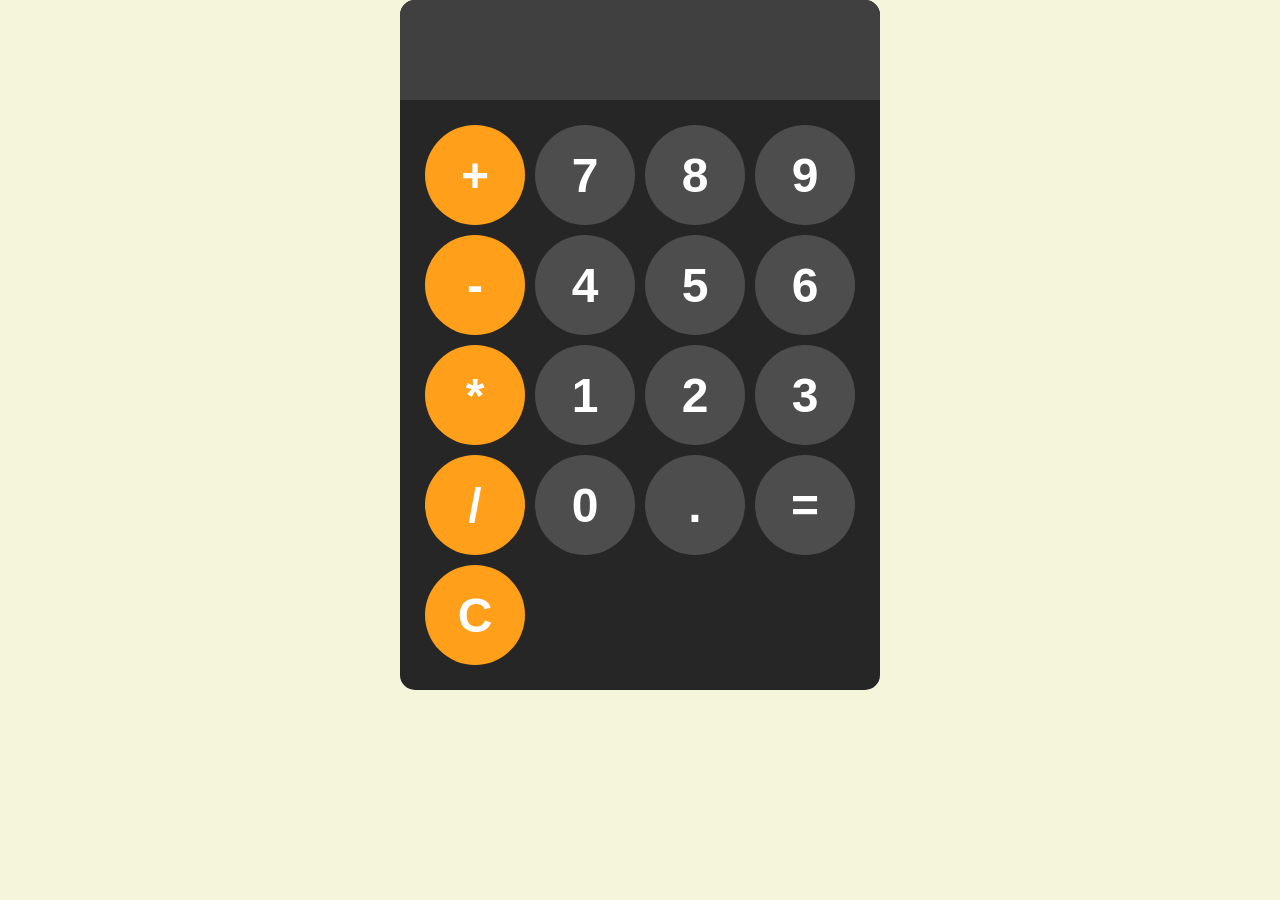
<file: calculator/index.html>
<!DOCTYPE html >
<html
lang="en">
<head>
    <meta charset="UTF-8">
    <meta name="viewport" content="width-device-width, initial - scale=1.0">
    <title>
        Document
    </title>
    <link rel="stylesheet" href="styles.css">
</head>
<body>

    <div id="calculator">
        <input id="display" readonly>
        <div id="keys">
            <button onclick="appendToDisplay('+')" class="operator-btn">+</button>
            <button onclick="appendToDisplay('7')">7</button>
            <button onclick="appendToDisplay('8')">8</button>
            <button onclick="appendToDisplay('9')">9</button>
            <button onclick="appendToDisplay('-')" class="operator-btn">-</button>
            <button onclick="appendToDisplay('4')">4</button>
            <button onclick="appendToDisplay('5')">5</button>
            <button onclick="appendToDisplay('6')">6</button>
            <button onclick="appendToDisplay('*')" class="operator-btn">*</button>
            <button onclick="appendToDisplay('1')">1</button>
            <button onclick="appendToDisplay('2')">2</button>
            <button onclick="appendToDisplay('3')">3</button>
            <button onclick="appendToDisplay('/')" class="operator-btn">/</button>
            <button onclick="appendToDisplay('0')">0</button>
            <button onclick="appendToDisplay('.')">.</button>
            <button onclick="calculate('=')">=</button>
            <button onclick="clearDisplay('C')" class="operator-btn">C</button>
        </div>
    </div>


    <script src="index.js"> </script>
</body>
</html>
</file>
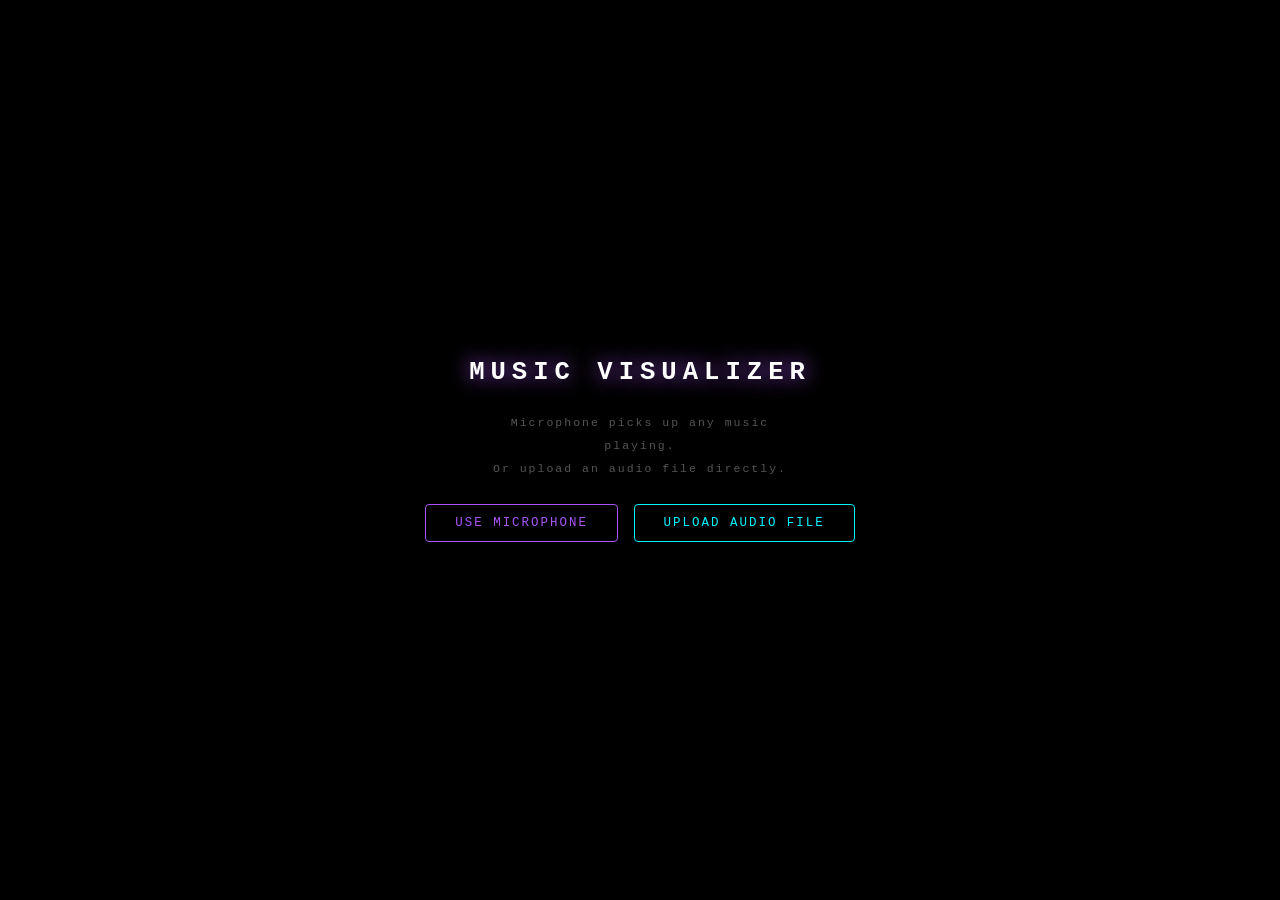
<file: projects/music-visualiser.html>
<!DOCTYPE html>
<html lang="en">
<head>
  <meta charset="UTF-8">
  <meta name="viewport" content="width=device-width, initial-scale=1.0">
  <title>Music Visualizer</title>
  <style>
    * { margin: 0; padding: 0; box-sizing: border-box; }
    body { background: #000; overflow: hidden; font-family: 'Courier New', monospace; }
    canvas { display: block; cursor: default; }

    #start-screen {
      position: fixed; inset: 0; background: #000;
      display: flex; flex-direction: column; align-items: center;
      justify-content: center; gap: 1.5rem; z-index: 50;
    }
    #start-screen h1 {
      color: #fff; font-size: 1.6rem; letter-spacing: 6px;
      text-transform: uppercase; text-shadow: 0 0 20px #a855f7;
    }
    #start-screen p {
      color: #555; font-size: 0.72rem; letter-spacing: 2px;
      text-align: center; max-width: 320px; line-height: 2;
    }
    .btn-row { display: flex; gap: 1rem; flex-wrap: wrap; justify-content: center; }
    .btn {
      padding: 0.7rem 1.8rem; font-family: 'Courier New', monospace;
      font-size: 0.78rem; letter-spacing: 2px; text-transform: uppercase;
      cursor: pointer; border-radius: 4px; transition: all 0.2s; border: 1px solid;
      background: transparent;
    }
    .btn-mic  { color: #a855f7; border-color: #a855f7; }
    .btn-mic:hover  { background: #a855f722; box-shadow: 0 0 20px #a855f744; }
    .btn-file { color: #00f5ff; border-color: #00f5ff; }
    .btn-file:hover { background: #00f5ff22; box-shadow: 0 0 20px #00f5ff44; }
    #file-input { display: none; }

    #hint {
      position: fixed; bottom: 18px; left: 50%; transform: translateX(-50%);
      color: rgba(255,255,255,0.18); font-size: 0.62rem; letter-spacing: 2px;
      text-transform: uppercase; pointer-events: none; white-space: nowrap;
    }
  </style>
</head>
<body>

<div id="start-screen">
  <h1>Music Visualizer</h1>
  <p>Microphone picks up any music playing.<br>Or upload an audio file directly.</p>
  <div class="btn-row">
    <button class="btn btn-mic"  id="btn-mic">Use Microphone</button>
    <button class="btn btn-file" id="btn-file">Upload Audio File</button>
  </div>
  <input type="file" id="file-input" accept="audio/*">
</div>

<canvas id="canvas"></canvas>
<div id="hint">Reacting to the beat</div>

<script>
const canvas = document.getElementById('canvas');
const ctx    = canvas.getContext('2d');

function resize() { canvas.width = window.innerWidth; canvas.height = window.innerHeight; }
resize();
window.addEventListener('resize', resize);

// ── Audio ──────────────────────────────────────────────────────────────────
let analyser, freqData, waveData, audioCtx;

function boot(source, connectOutput = false) {
  analyser = audioCtx.createAnalyser();
  analyser.fftSize = 2048;
  analyser.smoothingTimeConstant = 0.75;
  source.connect(analyser);
  if (connectOutput) analyser.connect(audioCtx.destination); // file only, muted for mic
  freqData = new Uint8Array(analyser.frequencyBinCount);
  waveData = new Uint8Array(analyser.fftSize);
  document.getElementById('start-screen').style.display = 'none';
  requestAnimationFrame(draw);
}

document.getElementById('btn-mic').onclick = async () => {
  audioCtx = new AudioContext();
  const stream = await navigator.mediaDevices.getUserMedia({ audio: true, video: false });
  boot(audioCtx.createMediaStreamSource(stream), false); // never plays back mic
};

document.getElementById('btn-file').onclick = () => document.getElementById('file-input').click();
document.getElementById('file-input').onchange = async (e) => {
  const file = e.target.files[0]; if (!file) return;
  audioCtx = new AudioContext();
  const src = audioCtx.createBufferSource();
  src.buffer = await audioCtx.decodeAudioData(await file.arrayBuffer());
  src.loop = true;
  src.start(0);
  boot(src, false); // silent — visuals only
};

// ── Beat detection ─────────────────────────────────────────────────────────
const bassHist = [];
let isBeat = false, beatCooldown = 0, beatFlash = 0, globalHue = 220;
let shakeX = 0, shakeY = 0;

function detectBeat() {
  const end = Math.floor(analyser.frequencyBinCount * 0.07);
  let e = 0;
  for (let i = 0; i < end; i++) e += freqData[i];
  e /= end;
  bassHist.push(e);
  if (bassHist.length > 50) bassHist.shift();
  const avg = bassHist.reduce((a,b)=>a+b,0) / bassHist.length;
  if (beatCooldown > 0) { beatCooldown--; isBeat = false; return e; }
  isBeat = e > avg * 1.35 && e > 65;
  if (isBeat) {
    beatFlash = 1;
    beatCooldown = 7;
    shakeX = (Math.random()-0.5) * 14;
    shakeY = (Math.random()-0.5) * 14;
    onBeat(e);
  }
  return e;
}

// ── Beat explosion — fires every detected beat ─────────────────────────────
function onBeat(energy) {
  const W = canvas.width, H = canvas.height;
  // Big center burst
  burst(W/2, H/2, 80, globalHue, 2.5);
  // 4 corner bursts
  burst(0,   0,   40, globalHue + 40,  2);
  burst(W,   0,   40, globalHue + 80,  2);
  burst(0,   H,   40, globalHue + 120, 2);
  burst(W,   H,   40, globalHue + 160, 2);
  // Random scatter bursts
  for (let i = 0; i < 5; i++) {
    burst(Math.random()*W, Math.random()*H, 30, globalHue + Math.random()*180, 1.8);
  }
  // Orb explosion — many at once
  for (let i = 0; i < 8; i++) spawnOrb(energy);
  // Starburst lines
  for (let i = 0; i < 12; i++) {
    const a = (i/12) * Math.PI * 2;
    starbursts.push({
      x: W/2, y: H/2,
      angle: a,
      len: 0,
      maxLen: 80 + Math.random() * (energy * 1.5),
      alpha: 1,
      hue: globalHue + i * 15,
      speed: 18 + Math.random() * 10,
    });
  }
}

// ── Starbursts ─────────────────────────────────────────────────────────────
const starbursts = [];

function tickStarbursts() {
  for (let i = starbursts.length-1; i >= 0; i--) {
    const s = starbursts[i];
    s.len += s.speed;
    s.alpha = 1 - s.len / s.maxLen;
    if (s.alpha <= 0) starbursts.splice(i, 1);
  }
}

function drawStarbursts() {
  for (const s of starbursts) {
    ctx.save();
    ctx.globalAlpha = s.alpha * 0.9;
    ctx.strokeStyle = `hsl(${s.hue},100%,75%)`;
    ctx.shadowBlur = 20; ctx.shadowColor = ctx.strokeStyle;
    ctx.lineWidth = 2 * s.alpha;
    ctx.beginPath();
    ctx.moveTo(s.x, s.y);
    ctx.lineTo(s.x + Math.cos(s.angle) * s.len, s.y + Math.sin(s.angle) * s.len);
    ctx.stroke();
    ctx.restore();
  }
}

// ── Particles ──────────────────────────────────────────────────────────────
const particles = [];

function burst(x, y, count, hue, speed = 1) {
  for (let i = 0; i < count; i++) {
    const a = Math.random() * Math.PI * 2;
    const s = (Math.random() * 5 + 1.5) * speed;
    particles.push({
      x, y,
      vx: Math.cos(a) * s, vy: Math.sin(a) * s,
      alpha: 1,
      size: Math.random() * 4 + 1,
      hue: hue + (Math.random()-0.5)*50,
      decay: 0.012 + Math.random()*0.015,
    });
  }
}

function tickParticles() {
  for (let i = particles.length-1; i >= 0; i--) {
    const p = particles[i];
    p.x += p.vx; p.y += p.vy;
    p.vy += 0.06; p.vx *= 0.99;
    p.alpha -= p.decay;
    if (p.alpha <= 0) particles.splice(i,1);
  }
}

function drawParticles() {
  for (const p of particles) {
    ctx.save();
    ctx.globalAlpha = p.alpha;
    ctx.fillStyle = `hsl(${p.hue},100%,65%)`;
    ctx.shadowBlur = 8; ctx.shadowColor = ctx.fillStyle;
    ctx.beginPath(); ctx.arc(p.x, p.y, p.size, 0, Math.PI*2); ctx.fill();
    ctx.restore();
  }
}

// ── Full-screen frequency bars (all 4 sides) ──────────────────────────────
function drawBars(energy) {
  const W = canvas.width, H = canvas.height;
  const bins = Math.min(analyser.frequencyBinCount, 256);

  // ── Bottom: bars rising up ──
  const bw = W / bins;
  for (let i = 0; i < bins; i++) {
    const amp = freqData[i] / 255;
    const bh  = amp * H * 0.9;
    const hue = globalHue + (i / bins) * 160;
    const x   = i * bw;
    const g   = ctx.createLinearGradient(0, H, 0, H - bh);
    g.addColorStop(0, `hsla(${hue},100%,50%,1)`);
    g.addColorStop(1, `hsla(${hue+40},100%,80%,0.2)`);
    ctx.save();
    ctx.fillStyle = g;
    ctx.shadowBlur = amp > 0.55 ? 22 : 7;
    ctx.shadowColor = `hsl(${hue},100%,60%)`;
    ctx.fillRect(x, H - bh, bw - 1, bh);
    ctx.restore();
    if (isBeat && amp > 0.55 && Math.random() < 0.3)
      burst(x + bw/2, H - bh, 10, hue, 1.8);
  }

  // ── Top: bars dropping down ──
  for (let i = 0; i < bins; i++) {
    const amp = freqData[i] / 255;
    const bh  = amp * H * 0.9;
    const hue = globalHue + 60 + (i / bins) * 160;
    const x   = i * bw;
    const g   = ctx.createLinearGradient(0, 0, 0, bh);
    g.addColorStop(0, `hsla(${hue},100%,50%,1)`);
    g.addColorStop(1, `hsla(${hue+40},100%,80%,0.2)`);
    ctx.save();
    ctx.fillStyle = g;
    ctx.shadowBlur = amp > 0.55 ? 22 : 7;
    ctx.shadowColor = `hsl(${hue},100%,60%)`;
    ctx.fillRect(x, 0, bw - 1, bh);
    ctx.restore();
    if (isBeat && amp > 0.55 && Math.random() < 0.3)
      burst(x + bw/2, bh, 10, hue, 1.8);
  }

  // ── Left: bars going right ──
  const bh2 = H / bins;
  for (let i = 0; i < bins; i++) {
    const amp = freqData[i] / 255;
    const bw2 = amp * W * 0.9;
    const hue = globalHue + 120 + (i / bins) * 160;
    const y   = i * bh2;
    const g   = ctx.createLinearGradient(0, 0, bw2, 0);
    g.addColorStop(0, `hsla(${hue},100%,50%,1)`);
    g.addColorStop(1, `hsla(${hue+40},100%,80%,0.2)`);
    ctx.save();
    ctx.fillStyle = g;
    ctx.shadowBlur = amp > 0.55 ? 22 : 7;
    ctx.shadowColor = `hsl(${hue},100%,60%)`;
    ctx.fillRect(0, y, bw2, bh2 - 1);
    ctx.restore();
    if (isBeat && amp > 0.55 && Math.random() < 0.3)
      burst(bw2, y + bh2/2, 10, hue, 1.8);
  }

  // ── Right: bars going left ──
  for (let i = 0; i < bins; i++) {
    const amp = freqData[i] / 255;
    const bw2 = amp * W * 0.9;
    const hue = globalHue + 180 + (i / bins) * 160;
    const y   = i * bh2;
    const g   = ctx.createLinearGradient(W, 0, W - bw2, 0);
    g.addColorStop(0, `hsla(${hue},100%,50%,1)`);
    g.addColorStop(1, `hsla(${hue+40},100%,80%,0.2)`);
    ctx.save();
    ctx.fillStyle = g;
    ctx.shadowBlur = amp > 0.55 ? 22 : 7;
    ctx.shadowColor = `hsl(${hue},100%,60%)`;
    ctx.fillRect(W - bw2, y, bw2, bh2 - 1);
    ctx.restore();
    if (isBeat && amp > 0.55 && Math.random() < 0.3)
      burst(W - bw2, y + bh2/2, 10, hue, 1.8);
  }
}

// ── Full-width waveform ────────────────────────────────────────────────────
function drawWaveform() {
  analyser.getByteTimeDomainData(waveData);
  const W = canvas.width, H = canvas.height;
  const mid = H * 0.5;
  const sliceW = W / waveData.length;

  ctx.save();
  ctx.lineWidth = isBeat ? 3 : 1.5;
  ctx.strokeStyle = `hsl(${globalHue + 90},100%,70%)`;
  ctx.shadowBlur = isBeat ? 24 : 10;
  ctx.shadowColor = ctx.strokeStyle;
  ctx.globalAlpha = 0.7;
  ctx.beginPath();

  for (let i = 0; i < waveData.length; i++) {
    const v = waveData[i] / 128 - 1;
    const x = i * sliceW;
    const y = mid + v * H * 0.25;
    i === 0 ? ctx.moveTo(x, y) : ctx.lineTo(x, y);
  }
  ctx.stroke();
  ctx.restore();
}

// ── Floating energy orbs (beat-spawned) ───────────────────────────────────
const orbs = [];
let orbTimer = 0;

function spawnOrb(energy) {
  orbs.push({
    x: Math.random() * canvas.width,
    y: canvas.height + 20,
    vy: -(1.5 + Math.random() * 2),
    r: 8 + energy * 0.2,
    hue: globalHue + Math.random() * 80 - 40,
    alpha: 0.8,
  });
}

function tickOrbs() {
  for (let i = orbs.length-1; i >= 0; i--) {
    const o = orbs[i];
    o.y += o.vy;
    o.alpha -= 0.006;
    o.r *= 0.995;
    if (o.alpha <= 0 || o.y < -20) orbs.splice(i,1);
  }
}

function drawOrbs() {
  for (const o of orbs) {
    const g = ctx.createRadialGradient(o.x, o.y, 0, o.x, o.y, o.r);
    g.addColorStop(0, `hsla(${o.hue},100%,90%,${o.alpha})`);
    g.addColorStop(0.5, `hsla(${o.hue},100%,55%,${o.alpha*0.5})`);
    g.addColorStop(1, `hsla(${o.hue},100%,30%,0)`);
    ctx.save();
    ctx.fillStyle = g;
    ctx.shadowBlur = 20; ctx.shadowColor = `hsl(${o.hue},100%,60%)`;
    ctx.beginPath(); ctx.arc(o.x, o.y, o.r, 0, Math.PI*2); ctx.fill();
    ctx.restore();
  }
}

// ── Beat flash across whole screen ────────────────────────────────────────
function drawBeatFlash() {
  if (beatFlash <= 0.01) return;
  ctx.save();
  // bright white snap then color wash
  ctx.fillStyle = `hsla(0,0%,100%,${beatFlash * 0.18})`;
  ctx.fillRect(0, 0, canvas.width, canvas.height);
  ctx.fillStyle = `hsla(${globalHue},100%,70%,${beatFlash * 0.22})`;
  ctx.fillRect(0, 0, canvas.width, canvas.height);
  beatFlash *= 0.68;
  ctx.restore();
}

// ── HUD corners ───────────────────────────────────────────────────────────
function drawCorners() {
  const c = `hsla(${globalHue},100%,65%,0.35)`;
  const s = 22, p = 14;
  const W = canvas.width, H = canvas.height;
  ctx.save();
  ctx.strokeStyle = c; ctx.lineWidth = 1.5;
  ctx.shadowBlur = 6; ctx.shadowColor = c;
  [[p,p,1,1],[W-p,p,-1,1],[p,H-p,1,-1],[W-p,H-p,-1,-1]].forEach(([x,y,dx,dy]) => {
    ctx.beginPath(); ctx.moveTo(x+dx*s,y); ctx.lineTo(x,y); ctx.lineTo(x,y+dy*s); ctx.stroke();
  });
  ctx.restore();
}

// ── Main loop ─────────────────────────────────────────────────────────────
function draw() {
  requestAnimationFrame(draw);
  if (!analyser) return;

  analyser.getByteFrequencyData(freqData);
  const energy = detectBeat();

  // Hue drift
  globalHue = (globalHue + 0.3 + (isBeat ? 1.5 : 0)) % 360;

  // Screen shake — decay
  shakeX *= 0.75; shakeY *= 0.75;
  ctx.save();
  ctx.translate(shakeX, shakeY);

  // Background — slow fade keeps trails
  ctx.fillStyle = `rgba(0,0,6,${isBeat ? 0.4 : 0.18})`;
  ctx.fillRect(-20, -20, canvas.width+40, canvas.height+40);

  drawBeatFlash();
  drawBars(energy);
  drawWaveform();

  // Spawn orbs regularly too
  orbTimer++;
  if (orbTimer % 25 === 0) { spawnOrb(energy); orbTimer = 0; }

  tickOrbs();       drawOrbs();
  tickStarbursts(); drawStarbursts();
  tickParticles();  drawParticles();
  drawCorners();
  ctx.restore();
}
</script>
</body>
</html>
</file>
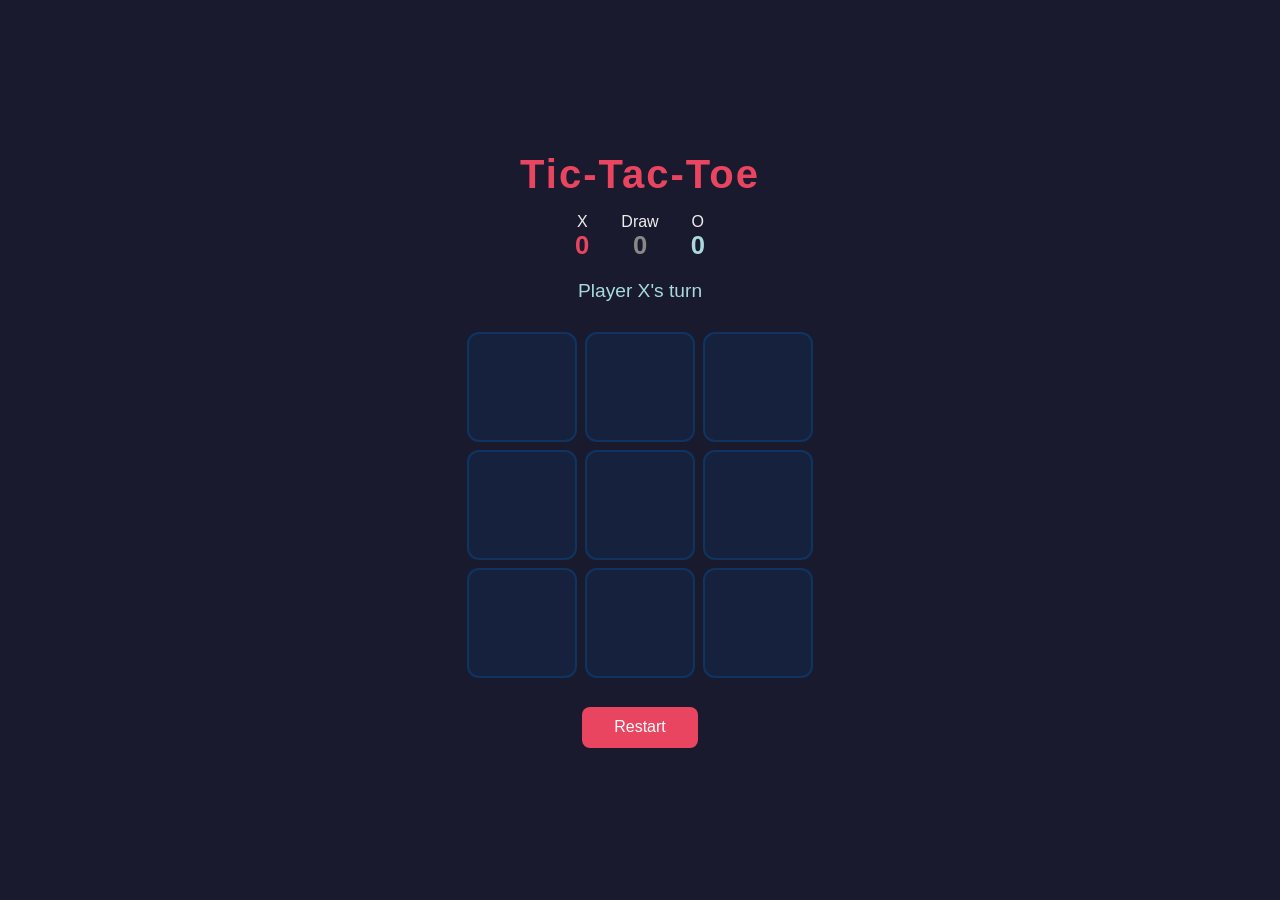
<file: projects/tictactoe.html>
<!DOCTYPE html>
<html lang="en">
<head>
  <meta charset="UTF-8">
  <meta name="viewport" content="width=device-width, initial-scale=1.0">
  <title>Tic-Tac-Toe</title>
  <style>
    * { box-sizing: border-box; margin: 0; padding: 0; }

    body {
      font-family: 'Segoe UI', sans-serif;
      background: #1a1a2e;
      display: flex;
      flex-direction: column;
      align-items: center;
      justify-content: center;
      min-height: 100vh;
      color: #eee;
    }

    h1 {
      font-size: 2.5rem;
      margin-bottom: 1rem;
      letter-spacing: 2px;
      color: #e94560;
    }

    #status {
      font-size: 1.2rem;
      margin-bottom: 1.5rem;
      min-height: 1.5em;
      color: #a8dadc;
    }

    #board {
      display: grid;
      grid-template-columns: repeat(3, 110px);
      grid-template-rows: repeat(3, 110px);
      gap: 8px;
    }

    .cell {
      background: #16213e;
      border: 2px solid #0f3460;
      border-radius: 12px;
      display: flex;
      align-items: center;
      justify-content: center;
      font-size: 3rem;
      cursor: pointer;
      transition: background 0.15s, transform 0.1s;
      user-select: none;
    }

    .cell:hover:not(.taken) {
      background: #0f3460;
      transform: scale(1.05);
    }

    .cell.x { color: #e94560; }
    .cell.o { color: #a8dadc; }

    .cell.win {
      background: #0f3460;
      border-color: #e94560;
      animation: pulse 0.5s ease;
    }

    @keyframes pulse {
      0%   { transform: scale(1); }
      50%  { transform: scale(1.1); }
      100% { transform: scale(1); }
    }

    #restart {
      margin-top: 1.8rem;
      padding: 0.7rem 2rem;
      font-size: 1rem;
      background: #e94560;
      color: #fff;
      border: none;
      border-radius: 8px;
      cursor: pointer;
      transition: background 0.15s;
    }

    #restart:hover { background: #c73652; }

    #scores {
      display: flex;
      gap: 2rem;
      margin-bottom: 1.2rem;
      font-size: 1rem;
    }

    .score-box {
      text-align: center;
    }

    .score-box span {
      display: block;
      font-size: 1.6rem;
      font-weight: bold;
    }

    .score-box.x-score span { color: #e94560; }
    .score-box.o-score span { color: #a8dadc; }
    .score-box.draw-score span { color: #888; }
  </style>
</head>
<body>

  <h1>Tic-Tac-Toe</h1>

  <div id="scores">
    <div class="score-box x-score">X <span id="score-x">0</span></div>
    <div class="score-box draw-score">Draw <span id="score-draw">0</span></div>
    <div class="score-box o-score">O <span id="score-o">0</span></div>
  </div>

  <div id="status">Player X's turn</div>

  <div id="board">
    <div class="cell" data-i="0"></div>
    <div class="cell" data-i="1"></div>
    <div class="cell" data-i="2"></div>
    <div class="cell" data-i="3"></div>
    <div class="cell" data-i="4"></div>
    <div class="cell" data-i="5"></div>
    <div class="cell" data-i="6"></div>
    <div class="cell" data-i="7"></div>
    <div class="cell" data-i="8"></div>
  </div>

  <button id="restart">Restart</button>

  <script>
    const WINS = [
      [0,1,2],[3,4,5],[6,7,8],
      [0,3,6],[1,4,7],[2,5,8],
      [0,4,8],[2,4,6]
    ];

    let board, current, gameOver, scores;

    function init() {
      board = Array(9).fill('');
      current = 'X';
      gameOver = false;
      scores = scores || { X: 0, O: 0, draw: 0 };
      render();
      document.getElementById('status').textContent = "Player X's turn";
    }

    function render() {
      document.querySelectorAll('.cell').forEach(cell => {
        const i = +cell.dataset.i;
        cell.textContent = board[i];
        cell.className = 'cell' + (board[i] ? ` ${board[i].toLowerCase()} taken` : '');
      });
    }

    function checkWinner() {
      for (const [a, b, c] of WINS) {
        if (board[a] && board[a] === board[b] && board[b] === board[c]) {
          return [a, b, c];
        }
      }
      return null;
    }

    function handleClick(e) {
      const cell = e.target.closest('.cell');
      if (!cell || gameOver) return;
      const i = +cell.dataset.i;
      if (board[i]) return;

      board[i] = current;
      render();

      const win = checkWinner();
      if (win) {
        gameOver = true;
        win.forEach(idx => document.querySelector(`[data-i="${idx}"]`).classList.add('win'));
        document.getElementById('status').textContent = `Player ${current} wins!`;
        scores[current]++;
        updateScores();
        return;
      }

      if (board.every(v => v)) {
        gameOver = true;
        document.getElementById('status').textContent = "It's a draw!";
        scores.draw++;
        updateScores();
        return;
      }

      current = current === 'X' ? 'O' : 'X';
      document.getElementById('status').textContent = `Player ${current}'s turn`;
    }

    function updateScores() {
      document.getElementById('score-x').textContent = scores.X;
      document.getElementById('score-o').textContent = scores.O;
      document.getElementById('score-draw').textContent = scores.draw;
    }

    document.getElementById('board').addEventListener('click', handleClick);
    document.getElementById('restart').addEventListener('click', init);

    init();
  </script>
</body>
</html>
</file>
<file: calculator/styles.css>
body{
    margin: 0;/* 0 mean remove all*/
    display: flex;
    justify-content: center;/* horizontal alignment */
    align-items: center;/* vertical alignment */
    height: 100hv;/* vh = viewport height, means 100% - increac the height of the body */
    background-color: beige;
}
#calculator{
    font-family: Arial, Helvetica, sans-serif;
    background-color: hsl(0, 0%, 15%);
    border-radius: 15px;
    max-width: 500px;
    overflow: hidden;
}
#display{
    width: 100%;
    height: 60px;
    padding: 20px;
    text-align: left;
    border: none;
    background-color: hsl(0, 0%, 25%);
    color: white;
    font-size: xx-large;
}
#keys{
    display: grid;/* */
    grid-template-columns: repeat(4, 1fr); /*fr = fractional unit , indicates that each colum should take up an even amount of space */
    gap: 10px;
    padding: 25px;

}
button{
    width: 100px;
    height: 100px;
    border-radius: 50px;
    border: none;
    background-color: hsl(0, 0%, 30%);
    color: white;
    font-size: 3rem;
    font-weight: bold;
    cursor: pointer;

}

button:hover{
    background-color: hsl(0, 0%, 40%);
}
button:active{
    background-color: hsl(0, 0%, 50%);
}

.operator-btn{
    background-color: hsl(35, 100%, 55%);
}
.operator-btn:hover{
    background-color: hsl(35, 69%, 58%);
}
.operator-btn:active{
    background-color: hsl(35, 50%, 75%);
}
</file>
